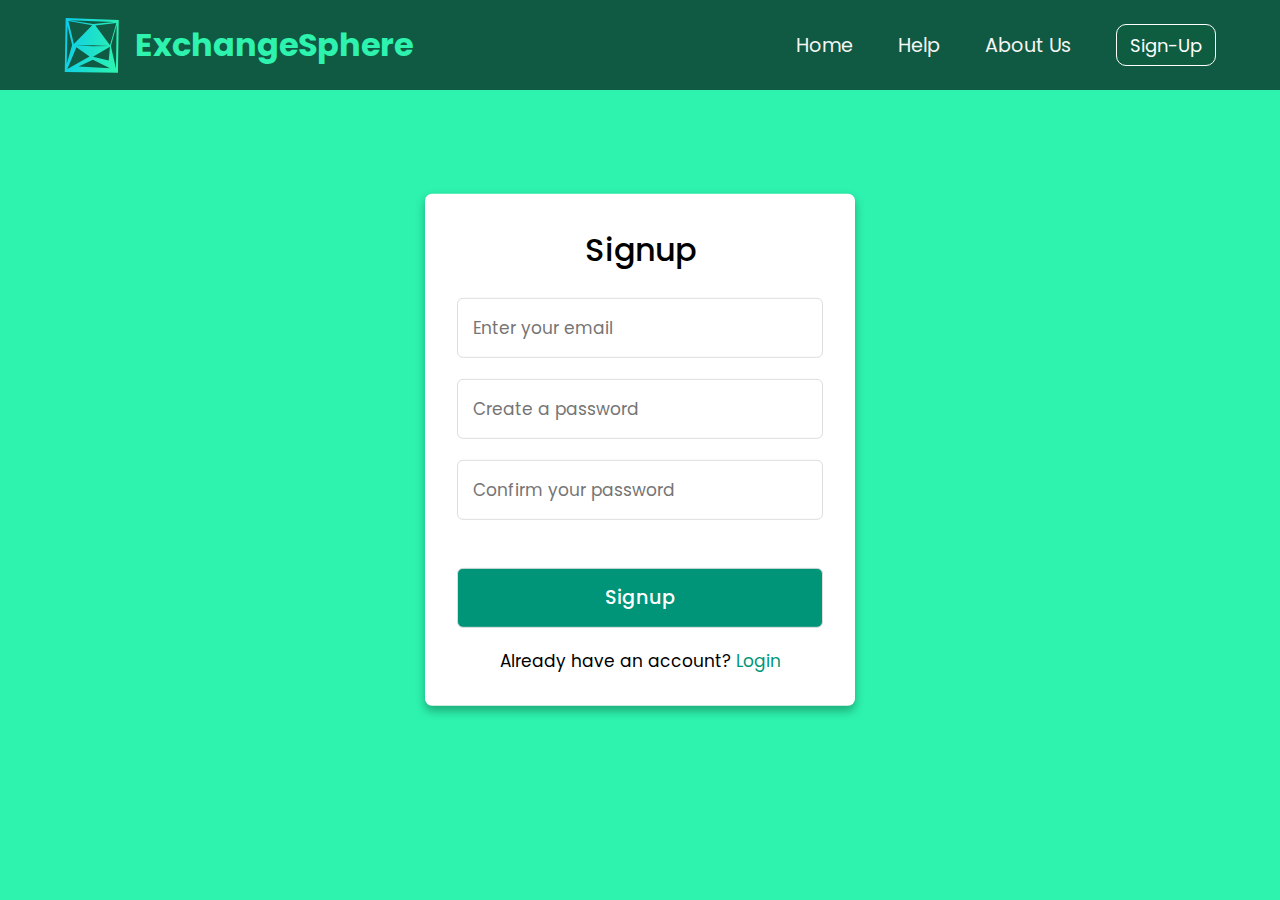
<file: signup-login/index.html>
<!DOCTYPE html>

<html lang="en">
<head>
  <meta charset="UTF-8">
  <meta name="viewport" content="width=device-width, initial-scale=1.0">
  <meta http-equiv="X-UA-Compatible" content="ie=edge">
  <title>Exchange Sphere</title>

  <link rel="stylesheet" href="style.css">
  <link rel="stylesheet" href="media_query.css">
</head>

<body>

  <nav id="desktop-nav">

    <div class="logo">

      <a href="../index.html" class="logo_link"><img src="../images/logog.svg" class="logo" alt="Exchange sphere logo">

       <h1 class="site_name">ExchangeSphere</h1>
      </a>

    </div>

    <div class="nav-links">

      <ul>
        <li><a href="../index.html">Home</a></li>
        <li><a href="../help/index.html">Help</a></li>
        <li><a href="../about_us/index.html">About Us</a></li>
        <li><a href="../signup-login/index.html"><button class="sign-up"> Sign-Up</button></a></li>
        
      </ul>

    </div>
    
  </nav>

  <nav id="hamburger-nav">
        
    <div class="logo"><img src="../images/logog.svg" class="logo" alt="Exchange sphere logo">
        <h1 class="site_name">ExchangeSphere</h1>
    </div>
    <div class="hamburger-menu">
    <div class="hamburger-icon" onclick="toggleMenu()">
        <span></span>
        <span></span>
        <span></span>
    </div>

    <div class="menu-links">
        <li><a href="../index.html" onclick="toggleMenu()">Home</a></li>
        <li><a href="../about_us/index.html" onclick="toggleMenu()">About Us</a></li>
        <li><a href="../help/index.html" onclick="toggleMenu()">Help</a></li>
        <li><a href="./index.html" onclick="toggleMenu()">Sign-Up</a></li>
    </div>
    </div>

</nav>


<!-- 
<div class="container">

  <input type="checkbox" id="check">

  <div class="login form">
    
    <header>Login</header>
    
    <form id="loginForm" action="#" onsubmit="return validateLoginForm()">
      <input type="text" placeholder="Enter your email">
      <input type="password" placeholder="Enter your password">
      <a href="#">Forgot password?</a>
      <input type="submit" class="button" value="Login">
    </form>

    <div class="signup">
      <span class="signup">Don't have an account?
       <label for="check">Signup</label>
      </span>
    </div>

  </div>

  <div class="registration form">
    <header>Signup</header>

    <form id="signupForm" action="#" onsubmit="return validateSignupForm()">
      <input type="text" placeholder="Enter your email">
      <input type="password" placeholder="Create a password">
      <input type="password" placeholder="Confirm your password">
      <input type="submit" class="button" value="Signup">
    </form>

    <div class="signup">
      <span class="signup">Already have an account?
       <label for="check">Login</label>
      </span>
    </div>

  </div>
</div> -->

<div class="container">

  <input type="checkbox" id="check">

  <div class="form login">
      <header>Login</header>
      <form id="loginForm" onsubmit="return validateLoginForm()">
          <input type="text" id="loginEmail" placeholder="Enter your email">
          <input type="password" id="loginPassword" placeholder="Enter your password">
          <a href="#">Forgot password?</a>
          <input type="submit" class="button" value="Login" >
      </form>

      <div class="signup">
          <span class="signup">Don't have an account?
              <label for="check">Signup</label>
          </span>
      </div>
  </div>

  <div class="form registration">
      <header>Signup</header>
      <form id="signupForm" onsubmit="return validateSignupForm()">
          <input type="text" id="signupEmail" placeholder="Enter your email">
          <input type="password" id="signupPassword" placeholder="Create a password">
          <input type="password" id="confirmPassword" placeholder="Confirm your password">
          <input type="submit" class="button" value="Signup">
      </form>

      <div class="signup">
          <span class="signup">Already have an account?
              <label for="check">Login</label>
          </span>
      </div>
  </div>

</div>
  <script src="./script.js"></script>
  <script src="./menu-script.js"></script>
</body>
</html>
</file>
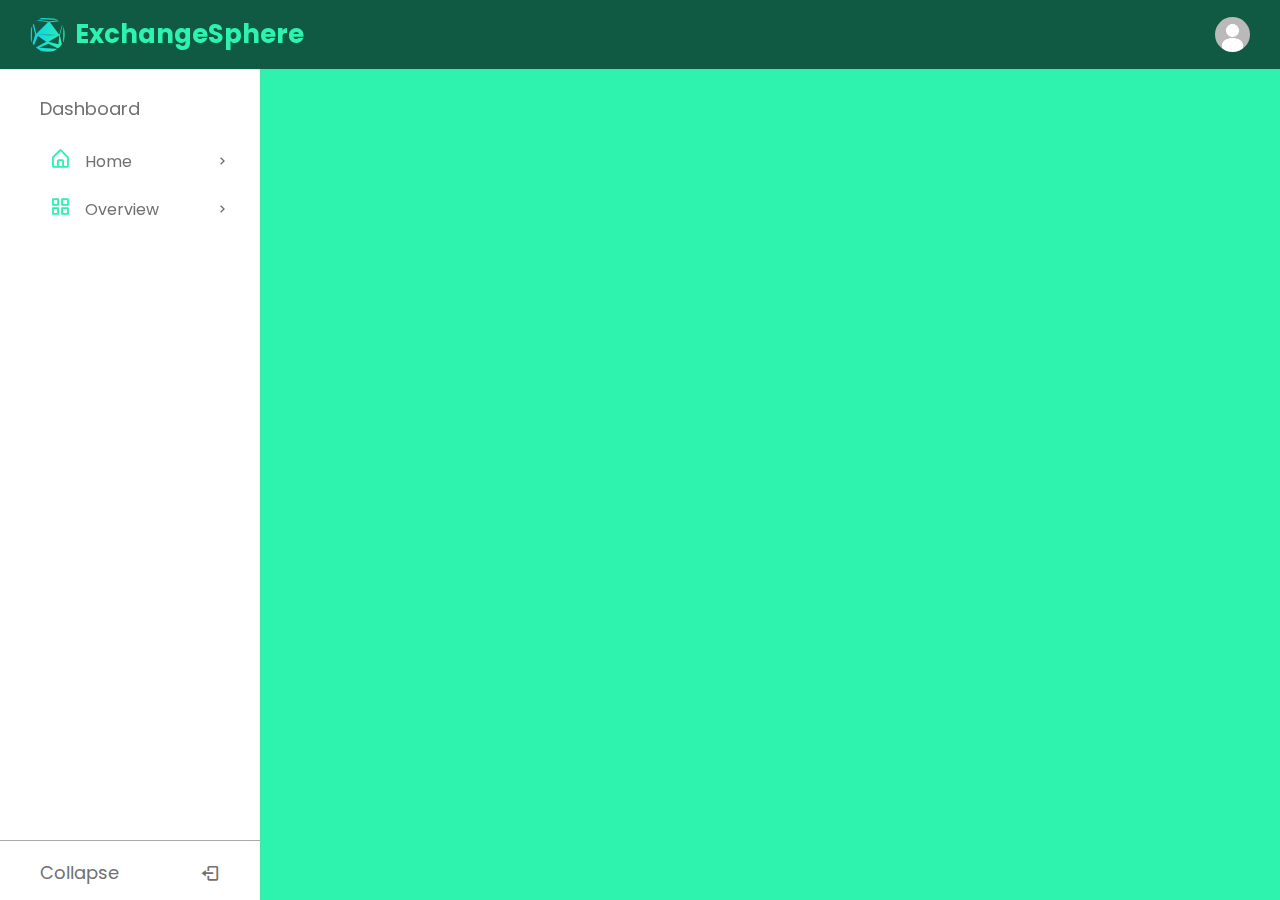
<file: user dashboard/index.html>
<!DOCTYPE html>

<html lang="en">
  <head>
    <meta charset="utf-8" />
    <meta name="viewport" content="width=device-width, initial-scale=1" />
    <!-- Boxicons CSS -->
    <link href="https://unpkg.com/boxicons@2.1.4/css/boxicons.min.css" rel="stylesheet" />
    <title>User Navigation Page</title>
    <link rel="stylesheet" href="style.css" />
  </head>

  <body>
    <!-- navbar -->
    <nav class="navbar">
      <div class="logo_item">
        <i class="bx bx-menu" id="sidebarOpen"></i>
        <img src="../images/logog.svg" alt=""><h3 class="logo_text">ExchangeSphere</h3></i>
      </div>

      <!-- <div class="search_bar">
        <input type="text" placeholder="Search" />
      </div> -->

      <div class="navbar_content">
        <i class="bi bi-grid"></i>
        <!-- <i class='bx bx-sun' id="darkLight"></i> -->
        <!-- <i class='bx bx-bell' ></i> -->
        <img src="../images/profile-pic.png" alt="" class="profile" />
      </div>
    </nav>

    <!-- sidebar -->
    <nav class="sidebar">
      <div class="menu_content">

        <ul class="menu_items">
          <div class="menu_title menu_dahsboard"></div>
          <!-- duplicate or remove this li tag if you want to add or remove navlink with submenu -->
          <!-- start -->
          <li class="item">
            <div href="#" class="nav_link submenu_item">
              <span class="navlink_icon">
                <i class="bx bx-home-alt"></i>
              </span>
              <span class="navlink">Home</span>
              <i class="bx bx-chevron-right arrow-left"></i>
            </div>

            <ul class="menu_items submenu">
              <a href="#" class="nav_link sublink">Nav Sub Link</a>
              <a href="#" class="nav_link sublink">Nav Sub Link</a>
              <a href="#" class="nav_link sublink">Nav Sub Link</a>
              <a href="#" class="nav_link sublink">Nav Sub Link</a>
            </ul>
          </li>
          <!-- end -->

          <!-- duplicate this li tag if you want to add or remove  navlink with submenu -->
          <!-- start -->
          <li class="item">
            <div href="#" class="nav_link submenu_item">
              <span class="navlink_icon">
                <i class="bx bx-grid-alt"></i>
              </span>
              <span class="navlink">Overview</span>
              <i class="bx bx-chevron-right arrow-left"></i>
            </div>

            <ul class="menu_items submenu">
              <a href="#" class="nav_link sublink">Nav Sub Link</a>
              <a href="#" class="nav_link sublink">Nav Sub Link</a>
              <a href="#" class="nav_link sublink">Nav Sub Link</a>
              <a href="#" class="nav_link sublink">Nav Sub Link</a>
            </ul>
          </li>
          <!-- end -->
        </ul>

        <!-- <ul class="menu_items">
          <div class="menu_title menu_editor"></div> -->
          <!-- duplicate these li tag if you want to add or remove navlink only -->
          <!-- Start -->
          <!-- <li class="item">
            <a href="#" class="nav_link">
              <span class="navlink_icon">
                <i class="bx bxs-magic-wand"></i>
              </span>
              <span class="navlink">Magic build</span>
            </a>
          </li> -->

          <!-- End -->
<!-- 
          <li class="item">
            <a href="#" class="nav_link">
              <span class="navlink_icon">
                <i class="bx bx-loader-circle"></i>
              </span>
              <span class="navlink">Filters</span>
            </a>
          </li>
          <li class="item">
            <a href="#" class="nav_link">
              <span class="navlink_icon">
                <i class="bx bx-filter"></i>
              </span>
              <span class="navlink">Filter</span>
            </a>
          </li>
          <li class="item">
            <a href="#" class="nav_link">
              <span class="navlink_icon">
                <i class="bx bx-cloud-upload"></i>
              </span>
              <span class="navlink">Upload new</span>
            </a>
          </li>
        </ul>
        <ul class="menu_items">
          <div class="menu_title menu_setting"></div>
          <li class="item">
            <a href="#" class="nav_link">
              <span class="navlink_icon">
                <i class="bx bx-flag"></i>
              </span>
              <span class="navlink">Notice board</span>
            </a>
          </li>
          <li class="item">
            <a href="#" class="nav_link">
              <span class="navlink_icon">
                <i class="bx bx-medal"></i>
              </span>
              <span class="navlink">Award</span>
            </a>
          </li>
          <li class="item">
            <a href="#" class="nav_link">
              <span class="navlink_icon">
                <i class="bx bx-cog"></i>
              </span>
              <span class="navlink">Setting</span>
            </a>
          </li>
          <li class="item">
            <a href="#" class="nav_link">
              <span class="navlink_icon">
                <i class="bx bx-layer"></i>
              </span>
              <span class="navlink">Features</span>
            </a>
          </li>
        </ul> -->

        <!-- Sidebar Open / Close -->
        <div class="bottom_content">
          <div class="bottom expand_sidebar">
            <span> Expand</span>
            <i class='bx bx-log-in' ></i>
          </div>
          <div class="bottom collapse_sidebar">
            <span> Collapse</span>
            <i class='bx bx-log-out'></i>
          </div>
        </div>
      </div>
    </nav>
    <!-- JavaScript -->
    <script src="script.js"></script>
  </body>
</html>
</file>
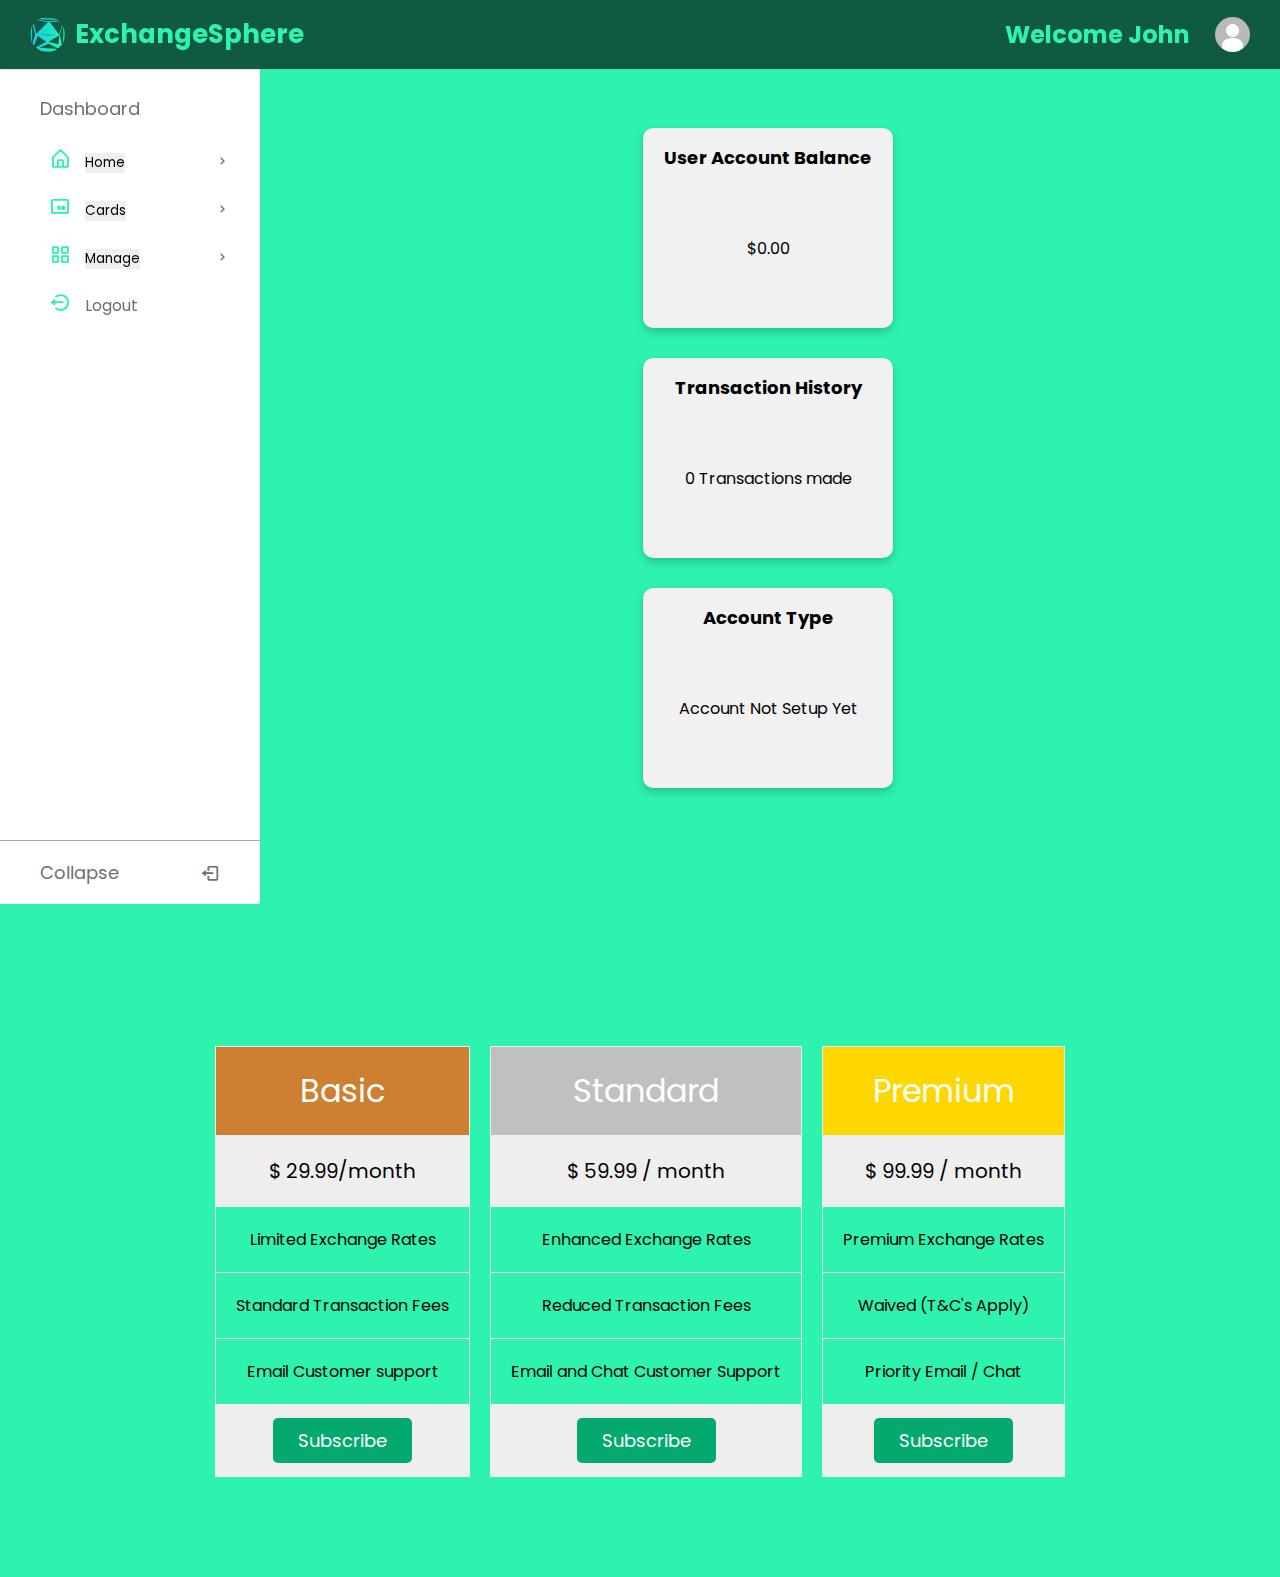
<file: user_dashboard/index.html>
<!DOCTYPE html>

<html lang="en">
  <head>
    <meta charset="utf-8" />
    <meta name="viewport" content="width=device-width, initial-scale=1" />
    <!-- Boxicons CSS -->
    <link href="https://unpkg.com/boxicons@2.1.4/css/boxicons.min.css" rel="stylesheet" />
    <title>User Navigation Page</title>
    <link rel="stylesheet" href="style.css" />
  </head>

  <body>
    <!-- navbar -->
    <nav class="navbar">
      <div class="logo_item">
        <i class="bx bx-menu" id="sidebarOpen"></i>
        <img src="../images/logog.svg" alt=""><h3 class="logo_text"><a href="../index.html">ExchangeSphere</a></h3></i>
      </div>

      <!-- <div class="search_bar">
        <input type="text" placeholder="Search" />
      </div> -->

      <div class="navbar_content">
        <i class="bi bi-grid"></i>
        <!-- <i class='bx bx-sun' id="darkLight"></i> -->
        <!-- <i class='bx bx-bell' ></i> -->
        <h2 class="u_name">Welcome John</h2>
        <img src="../images/profile-pic.png" alt="" class="profile" />
      </div>
    </nav>

    <!-- sidebar -->
    <nav class="sidebar">
      <div class="menu_content">

        <ul class="menu_items">
          <div class="menu_title menu_dahsboard"></div>
          <!-- duplicate or remove this li tag if you want to add or remove navlink with submenu -->
          <!-- start -->
          <li class="item">
            <div href="#" class="nav_link submenu_item">
              <span class="navlink_icon">
                <i class="bx bx-home-alt"></i>
              </span>
              <span class="navlink link_name">
               <button class="nav_button" onclick="showSection('home')">Home</button> 
              </span>
              <i class="bx bx-chevron-right arrow-left"></i>
            </div>

            <ul class="menu_items submenu">
              <a href="#" class="nav_link sublink">Nav Sub Link</a>
              <a href="#" class="nav_link sublink">Nav Sub Link</a>
              <a href="#" class="nav_link sublink">Nav Sub Link</a>
              <a href="#" class="nav_link sublink">Nav Sub Link</a>
            </ul>
          </li>
          <!-- end -->

          <!-- duplicate this li tag if you want to add or remove  navlink with submenu -->
          <!-- start -->
          <li class="item">
            <div href="#" class="nav_link submenu_item">
              <span class="navlink_icon">
                <i class="bx bx-credit-card-alt"></i>
              </span>
              <span class="navlink link_name">
                <button class="nav_button"  onclick="showSection('pricing_segment')">Cards</button>
              </span>
              <i class="bx bx-chevron-right arrow-left"></i>
            </div>

            <ul class="menu_items submenu">
              <a href="#" class="nav_link sublink">Nav Sub Link</a>
              <a href="#" class="nav_link sublink">Nav Sub Link</a>
              <a href="#" class="nav_link sublink">Nav Sub Link</a>
              <a href="#" class="nav_link sublink">Nav Sub Link</a>
            </ul>
          </li>
          <!-- end -->
          <li class="item">
            <div href="#" class="nav_link submenu_item">
              <span class="navlink_icon">
                <i class="bx bx-grid-alt"></i>
              </span>
              <span class="navlink link_name">
                <button class="nav_button" onclick="showSection('manage')">Manage</button>
              </span>
              <i class="bx bx-chevron-right arrow-left"></i>
            </div>

            <ul class="menu_items submenu">
              <a href="#" class="nav_link sublink">Nav Sub Link</a>
              <a href="#" class="nav_link sublink">Nav Sub Link</a>
              <a href="#" class="nav_link sublink">Nav Sub Link</a>
              <a href="#" class="nav_link sublink">Nav Sub Link</a>
            </ul>
          </li>

          <li class="item">
            <div href="#" class="nav_link submenu_item">
              <span class="navlink_icon">
                <i class="bx bx-log-out-circle"></i>
              </span>
              <span class="navlink link_name logout"><a href="../index.html">Logout</a></span>
              <!-- <i class="bx bx-chevron-right arrow-left"></i> -->
            </div>

           
          </li>


        </ul>

        <!-- <ul class="menu_items">
          <div class="menu_title menu_editor"></div> -->
          <!-- duplicate these li tag if you want to add or remove navlink only -->
          <!-- Start -->
          <!-- <li class="item">
            <a href="#" class="nav_link">
              <span class="navlink_icon">
                <i class="bx bxs-magic-wand"></i>
              </span>
              <span class="navlink">Magic build</span>
            </a>
          </li> -->

          <!-- End -->
          
<!-- 
          <li class="item">
            <a href="#" class="nav_link">
              <span class="navlink_icon">
                <i class="bx bx-loader-circle"></i>
              </span>
              <span class="navlink">Filters</span>
            </a>
          </li>
          <li class="item">
            <a href="#" class="nav_link">
              <span class="navlink_icon">
                <i class="bx bx-filter"></i>
              </span>
              <span class="navlink">Filter</span>
            </a>
          </li>
          <li class="item">
            <a href="#" class="nav_link">
              <span class="navlink_icon">
                <i class="bx bx-cloud-upload"></i>
              </span>
              <span class="navlink">Upload new</span>
            </a>
          </li>
        </ul>
        <ul class="menu_items">
          <div class="menu_title menu_setting"></div>
          <li class="item">
            <a href="#" class="nav_link">
              <span class="navlink_icon">
                <i class="bx bx-flag"></i>
              </span>
              <span class="navlink">Notice board</span>
            </a>
          </li>
          <li class="item">
            <a href="#" class="nav_link">
              <span class="navlink_icon">
                <i class="bx bx-medal"></i>
              </span>
              <span class="navlink">Award</span>
            </a>
          </li>
          <li class="item">
            <a href="#" class="nav_link">
              <span class="navlink_icon">
                <i class="bx bx-cog"></i>
              </span>
              <span class="navlink">Setting</span>
            </a>
          </li>
          <li class="item">
            <a href="#" class="nav_link">
              <span class="navlink_icon">
                <i class="bx bx-layer"></i>
              </span>
              <span class="navlink">Features</span>
            </a>
          </li>
        </ul> -->

        <!-- Sidebar Open / Close -->
        <div class="bottom_content">
          <div class="bottom expand_sidebar">
            <span> Expand</span>
            <i class='bx bx-log-in' ></i>
          </div>
          <div class="bottom collapse_sidebar">
            <span> Collapse</span>
            <i class='bx bx-log-out'></i>
          </div>
        </div>

<!-- CARD CONTENT PAGE  -->

      

        
      </div>
    </nav>

    <!-- HOME PAGE SECTION -->

    <section id="home" class="page-section active-section">

      <div class="row">
        <div class="box">
          <div class="card">
            <h2>User Account Balance</h2>
            <p>$0.00</p>
          </div>
        </div>
        <div class="box">
          <div class="card">
            <h2>Transaction History</h2>
            <p>0 Transactions made</p>
          </div>
        </div>
        <div class="box">
          <div class="card">
            <h2>Account Type</h2>
            <p>Account Not Setup Yet</p></div>
        </div>

        <!-- <div class="box">
          <div class="card">..</div>
        </div> -->

      </div>

    </section>

    <!-- CARD CONTENT PAGE -->

    <secction id="pricing_segment" class="page-section">

    <div class="boxs">
      <ul class="price">
        <li class="header basic">Basic</li>
        <li class="grey">$ 29.99/month</li>
        <li>Limited Exchange Rates</li>
        <li>Standard Transaction Fees</li>
        <li>Email Customer support</li>
        <!-- <li>1GB Bandwidt</li> -->
        <li class="grey"><a href="#" class="button">Subscribe</a></li>
      </ul>
    </div>

    <div class="boxs">
      <ul class="price">
        <li class="header standard">Standard</li>
        <li class="grey">$ 59.99 / month</li>
        <li>Enhanced Exchange Rates</li>
        <li>Reduced Transaction Fees</li>
        <!-- <li>Instant </li> -->
        <li>Email and Chat Customer Support</li>
        <li class="grey"><a href="#" class="button">Subscribe</a></li>
      </ul>
    </div>

    <div class="boxs">
      <ul class="price">
        <li class="header premium">Premium</li>
        <li class="grey">$ 99.99 / month</li>
        <li>Premium Exchange Rates</li>
        <li>Waived (T&C's Apply)</li>
        <li>Priority Email / Chat </li>
        <!-- <li>1GB Bandwidth</li> -->
        <li class="grey"><a href="#" class="button">Subscribe</a></li>
      </ul>
    </div>

    </secction>

    <section id="manage" class="page-section">


    </section>
    
    <!-- JavaScript -->
    <script src="script.js"></script>
    <script src="./sections.js"></script>
  </body>
</html>
</file>
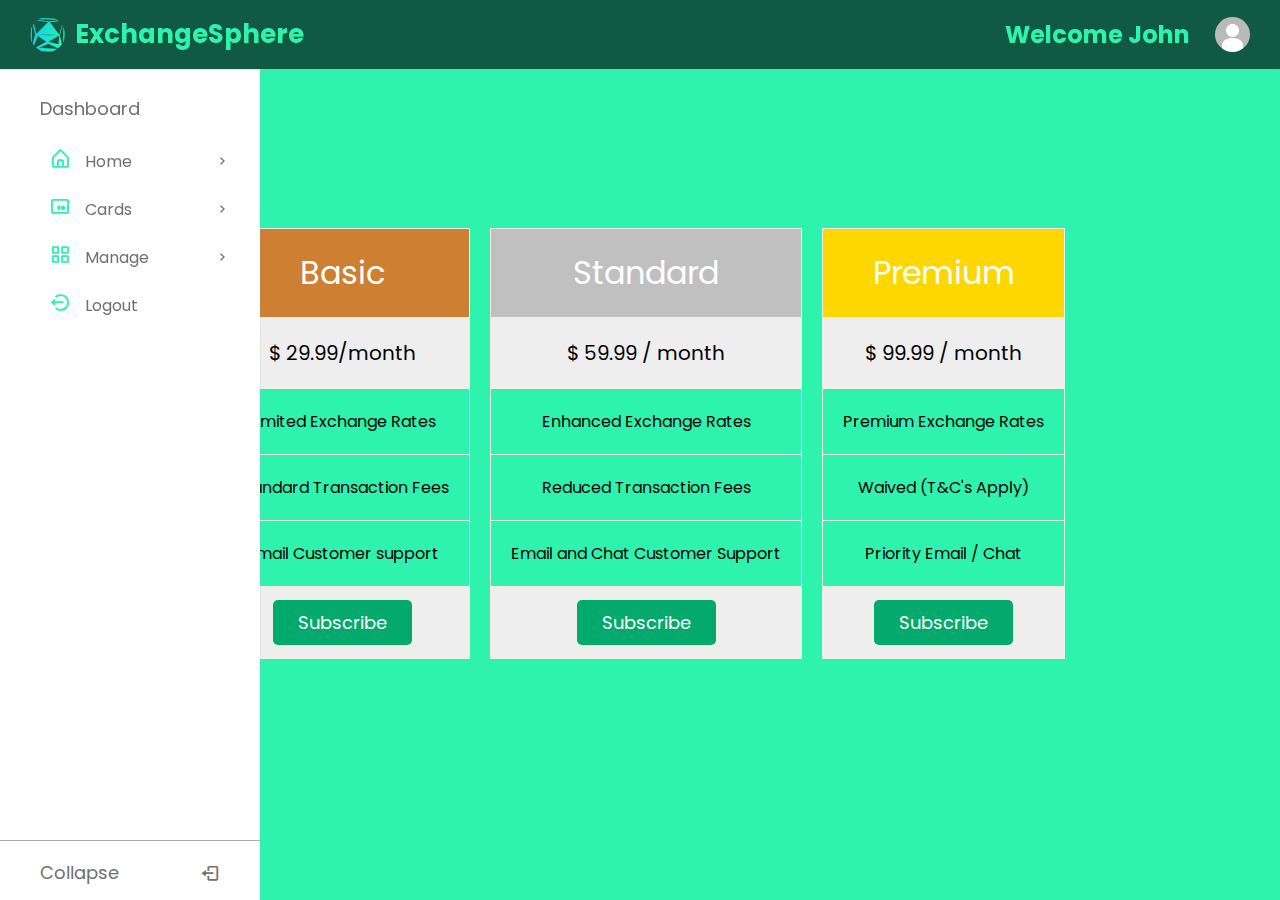
<file: user_dashboard/index - cards.html>
<!DOCTYPE html>

<html lang="en">
  <head>
    <meta charset="utf-8" />
    <meta name="viewport" content="width=device-width, initial-scale=1" />
    <!-- Boxicons CSS -->
    <link href="https://unpkg.com/boxicons@2.1.4/css/boxicons.min.css" rel="stylesheet" />
    <title>User Navigation Page</title>
    <link rel="stylesheet" href="style.css" />
  </head>

  <body>
    <!-- navbar -->
    <nav class="navbar">
      <div class="logo_item">
        <i class="bx bx-menu" id="sidebarOpen"></i>
        <img src="../images/logog.svg" alt=""><h3 class="logo_text"><a href="../index.html">ExchangeSphere</a></h3></i>
      </div>

      <!-- <div class="search_bar">
        <input type="text" placeholder="Search" />
      </div> -->

      <div class="navbar_content">
        <i class="bi bi-grid"></i>
        <!-- <i class='bx bx-sun' id="darkLight"></i> -->
        <!-- <i class='bx bx-bell' ></i> -->
        <h2 class="u_name">Welcome John</h2>
        <img src="../images/profile-pic.png" alt="" class="profile" />
      </div>
    </nav>

    <!-- sidebar -->
    <nav class="sidebar">
      <div class="menu_content">

        <ul class="menu_items">
          <div class="menu_title menu_dahsboard"></div>
          <!-- duplicate or remove this li tag if you want to add or remove navlink with submenu -->
          <!-- start -->
          <a href="./index.html">
          <li class="item">
            <div href="#" class="nav_link submenu_item">
              <span class="navlink_icon">
                <i class="bx bx-home-alt"></i>
              </span>
              <span class="navlink link_name">
               <!-- <button class="nav_button" onclick="showSection('home')">
                </button>  -->
                Home</span>
              <i class="bx bx-chevron-right arrow-left"></i>
            </div>

            <ul class="menu_items submenu">
              <a href="#" class="nav_link sublink">Nav Sub Link</a>
              <a href="#" class="nav_link sublink">Nav Sub Link</a>
              <a href="#" class="nav_link sublink">Nav Sub Link</a>
              <a href="#" class="nav_link sublink">Nav Sub Link</a>
            </ul>
          </li>
        </a>
          <!-- end -->

          <!-- duplicate this li tag if you want to add or remove  navlink with submenu -->
          <!-- start -->
          <a href="./index - cards.html">
          <li class="item">
            <div href="#" class="nav_link submenu_item">
              <span class="navlink_icon">
                <i class="bx bx-credit-card-alt"></i>
              </span>
              
              <span class="navlink link_name">

                 Cards 

              </span>

              <i class="bx bx-chevron-right arrow-left"></i>
            </div>

            <ul class="menu_items submenu">
              <a href="#" class="nav_link sublink">Nav Sub Link</a>
              <a href="#" class="nav_link sublink">Nav Sub Link</a>
              <a href="#" class="nav_link sublink">Nav Sub Link</a>
              <a href="#" class="nav_link sublink">Nav Sub Link</a>
            </ul>
          </li>
        </a>

          <!-- end -->
          <a href="./index - manage.html">
          <li class="item">
            <div href="#" class="nav_link submenu_item">
              <span class="navlink_icon">
                <i class="bx bx-grid-alt"></i>
              </span>
              <span class="navlink link_name">
               
                Manage
              </span>
              <i class="bx bx-chevron-right arrow-left"></i>
            </div>

            <ul class="menu_items submenu">
              <a href="#" class="nav_link sublink">Nav Sub Link</a>
              <a href="#" class="nav_link sublink">Nav Sub Link</a>
              <a href="#" class="nav_link sublink">Nav Sub Link</a>
              <a href="#" class="nav_link sublink">Nav Sub Link</a>
            </ul>
          </li>
        </a>

        <a href="../index.html">
          <li class="item">
            <div href="#" class="nav_link submenu_item">
              <span class="navlink_icon">
                <i class="bx bx-log-out-circle"></i>
              </span>
              <span class="navlink link_name logout">Logout</span>
              <!-- <i class="bx bx-chevron-right arrow-left"></i> -->
            </div>

           
          </li>
        </a>


        </ul>

        <!-- <ul class="menu_items">
          <div class="menu_title menu_editor"></div> -->
          <!-- duplicate these li tag if you want to add or remove navlink only -->
          <!-- Start -->
          <!-- <li class="item">
            <a href="#" class="nav_link">
              <span class="navlink_icon">
                <i class="bx bxs-magic-wand"></i>
              </span>
              <span class="navlink">Magic build</span>
            </a>
          </li> -->

          <!-- End -->
          
<!-- 
          <li class="item">
            <a href="#" class="nav_link">
              <span class="navlink_icon">
                <i class="bx bx-loader-circle"></i>
              </span>
              <span class="navlink">Filters</span>
            </a>
          </li>
          <li class="item">
            <a href="#" class="nav_link">
              <span class="navlink_icon">
                <i class="bx bx-filter"></i>
              </span>
              <span class="navlink">Filter</span>
            </a>
          </li>
          <li class="item">
            <a href="#" class="nav_link">
              <span class="navlink_icon">
                <i class="bx bx-cloud-upload"></i>
              </span>
              <span class="navlink">Upload new</span>
            </a>
          </li>
        </ul>
        <ul class="menu_items">
          <div class="menu_title menu_setting"></div>
          <li class="item">
            <a href="#" class="nav_link">
              <span class="navlink_icon">
                <i class="bx bx-flag"></i>
              </span>
              <span class="navlink">Notice board</span>
            </a>
          </li>
          <li class="item">
            <a href="#" class="nav_link">
              <span class="navlink_icon">
                <i class="bx bx-medal"></i>
              </span>
              <span class="navlink">Award</span>
            </a>
          </li>
          <li class="item">
            <a href="#" class="nav_link">
              <span class="navlink_icon">
                <i class="bx bx-cog"></i>
              </span>
              <span class="navlink">Setting</span>
            </a>
          </li>
          <li class="item">
            <a href="#" class="nav_link">
              <span class="navlink_icon">
                <i class="bx bx-layer"></i>
              </span>
              <span class="navlink">Features</span>
            </a>
          </li>
        </ul> -->

        <!-- Sidebar Open / Close -->
        <div class="bottom_content">
          <div class="bottom expand_sidebar">
            <span> Expand</span>
            <i class='bx bx-log-in' ></i>
          </div>
          <div class="bottom collapse_sidebar">
            <span> Collapse</span>
            <i class='bx bx-log-out'></i>
          </div>
        </div>

<!-- CARD CONTENT PAGE  -->

      

        
      </div>
    </nav>

    <!-- HOME PAGE SECTION -->

    <!-- <section id="home" class="page-section active-section">

      <div class="row">
        <div class="box">
          <div class="card">
            <h2>User Account Balance</h2>
            <p>$0.00</p>
          </div>
        </div>
        <div class="box">
          <div class="card">
            <h2>Transaction History</h2>
            <p>0 Transactions made</p>
          </div>
        </div>
        <div class="box">
          <div class="card">
            <h2>Account Type</h2>
            <p>Account Not Setup Yet</p></div>
        </div>

        <!-- <div class="box">
          <div class="card">..</div>
        </div> 

      </div>

    </section> -->

    <!-- CARD CONTENT PAGE -->

    <section id="pricing_segment" class="page-section">

    <div class="boxs">
      <ul class="price">
        <li class="header basic">Basic</li>
        <li class="grey">$ 29.99/month</li>
        <li>Limited Exchange Rates</li>
        <li>Standard Transaction Fees</li>
        <li>Email Customer support</li>
        <!-- <li>1GB Bandwidt</li> -->
        <li class="grey"><a href="#" class="button">Subscribe</a></li>
      </ul>
    </div>

    <div class="boxs">
      <ul class="price">
        <li class="header standard">Standard</li>
        <li class="grey">$ 59.99 / month</li>
        <li>Enhanced Exchange Rates</li>
        <li>Reduced Transaction Fees</li>
        <!-- <li>Instant </li> -->
        <li>Email and Chat Customer Support</li>
        <li class="grey"><a href="#" class="button">Subscribe</a></li>
      </ul>
    </div>

    <div class="boxs">
      <ul class="price">
        <li class="header premium">Premium</li>
        <li class="grey">$ 99.99 / month</li>
        <li>Premium Exchange Rates</li>
        <li>Waived (T&C's Apply)</li>
        <li>Priority Email / Chat </li>
        <!-- <li>1GB Bandwidth</li> -->
        <li class="grey"><a href="#" class="button">Subscribe</a></li>
      </ul>
    </div>

    </section>

    <section id="manage" class="page-section">


    </section>
    
    <!-- JavaScript -->
    <script src="script.js"></script>
    <script src="./sections.js"></script>
  </body>
</html>
</file>
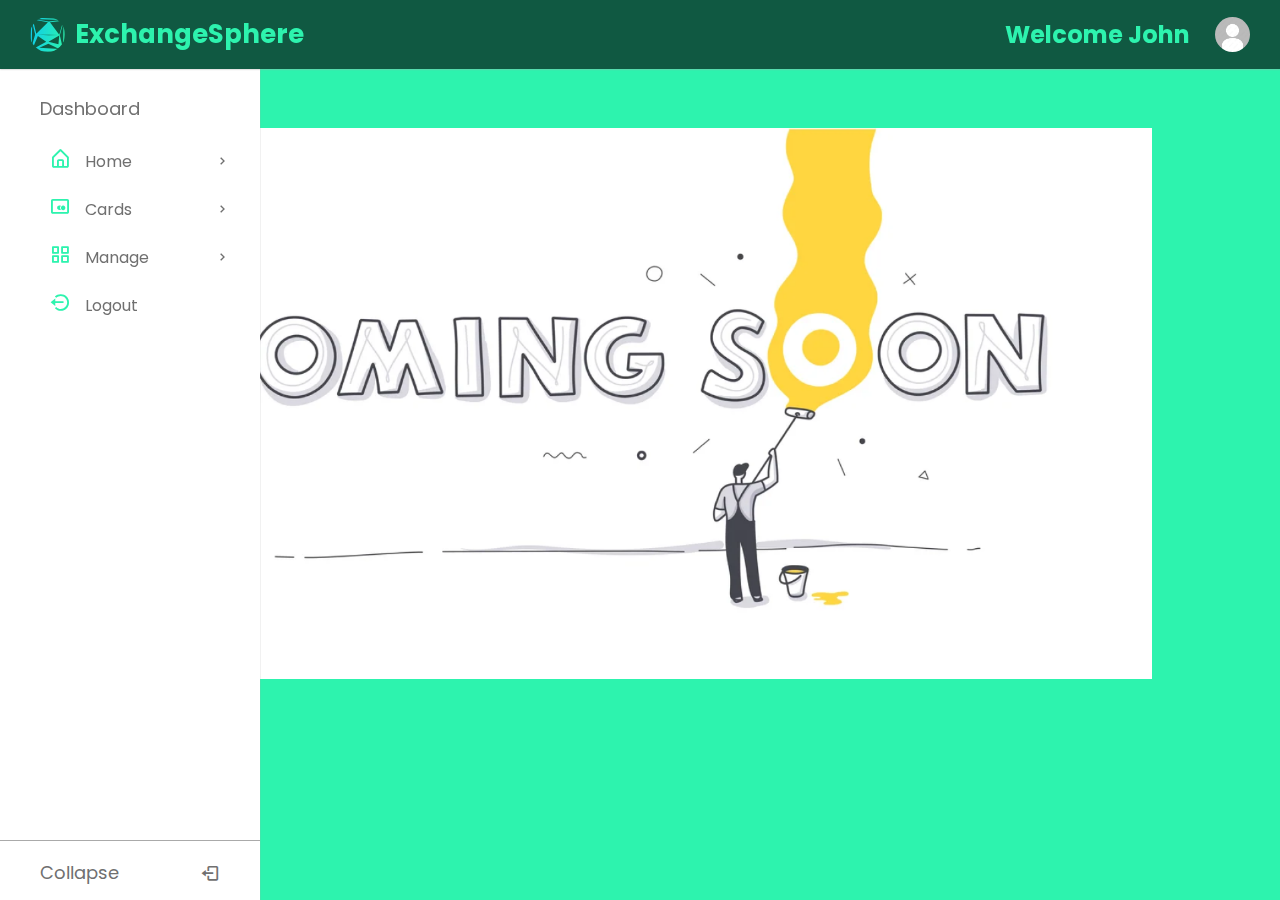
<file: user_dashboard/index - manage.html>
<!DOCTYPE html>

<html lang="en">
  <head>
    <meta charset="utf-8" />
    <meta name="viewport" content="width=device-width, initial-scale=1" />
    <!-- Boxicons CSS -->
    <link href="https://unpkg.com/boxicons@2.1.4/css/boxicons.min.css" rel="stylesheet" />
    <title>User Navigation Page</title>
    <link rel="stylesheet" href="style.css" />
  </head>

  <body>
    <!-- navbar -->
    <nav class="navbar">
      <div class="logo_item">
        <i class="bx bx-menu" id="sidebarOpen"></i>
        <img src="../images/logog.svg" alt=""><h3 class="logo_text"><a href="../index.html">ExchangeSphere</a></h3></i>
      </div>

      <!-- <div class="search_bar">
        <input type="text" placeholder="Search" />
      </div> -->

      <div class="navbar_content">
        <i class="bi bi-grid"></i>
        <!-- <i class='bx bx-sun' id="darkLight"></i> -->
        <!-- <i class='bx bx-bell' ></i> -->
        <h2 class="u_name">Welcome John</h2>
        <img src="../images/profile-pic.png" alt="" class="profile" />
      </div>
    </nav>

    <!-- sidebar -->
    <nav class="sidebar">
      <div class="menu_content">

        <ul class="menu_items">
          <div class="menu_title menu_dahsboard"></div>
          <!-- duplicate or remove this li tag if you want to add or remove navlink with submenu -->
          <!-- start -->
          <a href="./index.html">
          <li class="item">
            <div href="#" class="nav_link submenu_item">
              <span class="navlink_icon">
                <i class="bx bx-home-alt"></i>
              </span>
              <span class="navlink link_name">
               <!-- <button class="nav_button" onclick="showSection('home')">
                </button>  -->
                Home</span>
              <i class="bx bx-chevron-right arrow-left"></i>
            </div>

            <ul class="menu_items submenu">
              <a href="#" class="nav_link sublink">Nav Sub Link</a>
              <a href="#" class="nav_link sublink">Nav Sub Link</a>
              <a href="#" class="nav_link sublink">Nav Sub Link</a>
              <a href="#" class="nav_link sublink">Nav Sub Link</a>
            </ul>
          </li>
        </a>
          <!-- end -->

          <!-- duplicate this li tag if you want to add or remove  navlink with submenu -->
          <!-- start -->
          <a href="./index - cards.html">
          <li class="item">
            <div href="#" class="nav_link submenu_item">
              <span class="navlink_icon">
                <i class="bx bx-credit-card-alt"></i>
              </span>
              
              <span class="navlink link_name">

                 Cards 

              </span>

              <i class="bx bx-chevron-right arrow-left"></i>
            </div>

            <ul class="menu_items submenu">
              <a href="#" class="nav_link sublink">Nav Sub Link</a>
              <a href="#" class="nav_link sublink">Nav Sub Link</a>
              <a href="#" class="nav_link sublink">Nav Sub Link</a>
              <a href="#" class="nav_link sublink">Nav Sub Link</a>
            </ul>
          </li>
        </a>

          <!-- end -->
          <a href="./index - manage.html">
          <li class="item">
            <div href="#" class="nav_link submenu_item">
              <span class="navlink_icon">
                <i class="bx bx-grid-alt"></i>
              </span>
              <span class="navlink link_name">
               
                Manage
              </span>
              <i class="bx bx-chevron-right arrow-left"></i>
            </div>

            <ul class="menu_items submenu">
              <a href="#" class="nav_link sublink">Nav Sub Link</a>
              <a href="#" class="nav_link sublink">Nav Sub Link</a>
              <a href="#" class="nav_link sublink">Nav Sub Link</a>
              <a href="#" class="nav_link sublink">Nav Sub Link</a>
            </ul>
          </li>
        </a>

        <a href="../index.html">
          <li class="item">
            <div href="#" class="nav_link submenu_item">
              <span class="navlink_icon">
                <i class="bx bx-log-out-circle"></i>
              </span>
              <span class="navlink link_name logout">
                Logout</span>
              <!-- <i class="bx bx-chevron-right arrow-left"></i> -->
            </div>

           
          </li>
        </a>


        </ul>

        <!-- <ul class="menu_items">
          <div class="menu_title menu_editor"></div> -->
          <!-- duplicate these li tag if you want to add or remove navlink only -->
          <!-- Start -->
          <!-- <li class="item">
            <a href="#" class="nav_link">
              <span class="navlink_icon">
                <i class="bx bxs-magic-wand"></i>
              </span>
              <span class="navlink">Magic build</span>
            </a>
          </li> -->

          <!-- End -->
          
<!-- 
          <li class="item">
            <a href="#" class="nav_link">
              <span class="navlink_icon">
                <i class="bx bx-loader-circle"></i>
              </span>
              <span class="navlink">Filters</span>
            </a>
          </li>
          <li class="item">
            <a href="#" class="nav_link">
              <span class="navlink_icon">
                <i class="bx bx-filter"></i>
              </span>
              <span class="navlink">Filter</span>
            </a>
          </li>
          <li class="item">
            <a href="#" class="nav_link">
              <span class="navlink_icon">
                <i class="bx bx-cloud-upload"></i>
              </span>
              <span class="navlink">Upload new</span>
            </a>
          </li>
        </ul>
        <ul class="menu_items">
          <div class="menu_title menu_setting"></div>
          <li class="item">
            <a href="#" class="nav_link">
              <span class="navlink_icon">
                <i class="bx bx-flag"></i>
              </span>
              <span class="navlink">Notice board</span>
            </a>
          </li>
          <li class="item">
            <a href="#" class="nav_link">
              <span class="navlink_icon">
                <i class="bx bx-medal"></i>
              </span>
              <span class="navlink">Award</span>
            </a>
          </li>
          <li class="item">
            <a href="#" class="nav_link">
              <span class="navlink_icon">
                <i class="bx bx-cog"></i>
              </span>
              <span class="navlink">Setting</span>
            </a>
          </li>
          <li class="item">
            <a href="#" class="nav_link">
              <span class="navlink_icon">
                <i class="bx bx-layer"></i>
              </span>
              <span class="navlink">Features</span>
            </a>
          </li>
        </ul> -->

        <!-- Sidebar Open / Close -->
        <div class="bottom_content">
          <div class="bottom expand_sidebar">
            <span> Expand</span>
            <i class='bx bx-log-in' ></i>
          </div>
          <div class="bottom collapse_sidebar">
            <span> Collapse</span>
            <i class='bx bx-log-out'></i>
          </div>
        </div>

<!-- CARD CONTENT PAGE  -->

      

        
      </div>
    </nav>

    <!-- HOME PAGE SECTION -->

    <!-- <section id="home" class="page-section active-section">

      <div class="row">
        <div class="box">
          <div class="card">
            <h2>User Account Balance</h2>
            <p>$0.00</p>
          </div>
        </div>
        <div class="box">
          <div class="card">
            <h2>Transaction History</h2>
            <p>0 Transactions made</p>
          </div>
        </div>
        <div class="box">
          <div class="card">
            <h2>Account Type</h2>
            <p>Account Not Setup Yet</p></div>
        </div>

        <!-- <div class="box">
          <div class="card">..</div>
        </div> 

      </div>

    </section> -->

    <!-- CARD CONTENT PAGE -->

    <!-- <section id="pricing_segment" class="page-section">

    <div class="boxs">
      <ul class="price">
        <li class="header basic">Basic</li>
        <li class="grey">$ 29.99/month</li>
        <li>Limited Exchange Rates</li>
        <li>Standard Transaction Fees</li>
        <li>Email Customer support</li>
        <!-- <li>1GB Bandwidt</li> 
        <li class="grey"><a href="#" class="button">Subscribe</a></li>
      </ul>
    </div>

    <div class="boxs">
      <ul class="price">
        <li class="header standard">Standard</li>
        <li class="grey">$ 59.99 / month</li>
        <li>Enhanced Exchange Rates</li>
        <li>Reduced Transaction Fees</li>
        <!-- <li>Instant </li> 
        <li>Email and Chat Customer Support</li>
        <li class="grey"><a href="#" class="button">Subscribe</a></li>
      </ul>
    </div>

    <div class="boxs">
      <ul class="price">
        <li class="header premium">Premium</li>
        <li class="grey">$ 99.99 / month</li>
        <li>Premium Exchange Rates</li>
        <li>Waived (T&C's Apply)</li>
        <li>Priority Email / Chat </li>
        <!-- <li>1GB Bandwidth</li> 
        <li class="grey"><a href="#" class="button">Subscribe</a></li>
      </ul>
    </div>

    </section> -->

    <section id="manage" class="page-section">

        <div class="coming_sn">
          <img src="../images/coming-soon-page 1.png" alt="">
        </div>

    </section>
    
    <!-- JavaScript -->
    <script src="script.js"></script>
    <script src="./sections.js"></script>
  </body>
</html>
</file>
<file: signup-login/style.css>
@import url('https://fonts.googleapis.com/css2?family=Poppins:wght@200;300;400;500;600;700&display=swap');
*{
  margin: 0;
  padding: 0;
  box-sizing: border-box;
  font-family: 'Poppins', sans-serif;
}
body{
  min-height: 100vh;
  width: 100%;
  background-color: #2DF3AE;
}


#desktop-nav {
  display: flex;
  /* background-color: #00a9ff; */
  background-color: rgb(16, 89, 66);

}

nav {
  justify-content: space-between;
  align-items: center;
  height: 10vh;
  padding-inline: 5%;
  /* width: 100%; */
  text-align: center;
}

.sign-up{
  height: 42px;
  color: #fff;
  font-size: large;
  cursor: pointer;
  background: #0e5d41;
  transition: 0.3s ease-in-out;
  border-radius: 10px;
  border: none;
  width: 100px;
  border: solid 1px white;
}

.logo{
display: flex;
align-items: center;
gap:1rem;
}

.logo a{
  display: flex;
  align-items: center;
  gap: 1rem;
  text-decoration: none;
}

.logo a{
  cursor: pointer;
  color: white;

}

.logo h1{
  color:#2DF3AE;
}

.logo h1:hover{
  /* text-transform: ; */
}

ul {
  align-items: center;
  list-style-type: none;
  display: flex;
  gap: 45px;
  font-size: larger;

}

li a{
  color: whitesmoke;
  text-decoration: none;
}

a:hover {
  color: #2DF3AE;
  text-decoration: underline;
  text-underline-offset: 3px;
  text-decoration-color:  #2DF3AE;
}


.container{
  position: absolute;
  top: 50%;
  left: 50%;
  transform: translate(-50%,-50%);
  max-width: 430px;
  width: 100%;
  background: #fff;
  border-radius: 7px;
  box-shadow: 0 5px 10px rgba(0,0,0,0.3);
}

/* .container .registration{
  display: none;
}

#check:checked ~ .registration{
  display: block;
}
#check:checked ~ .login{
  display: none;
}
#check{
  display: none;
} */

/* -------------------------------------------------------------------------- */

.container .login{
  display: none;
}

#check:checked ~ .login{
  display: block;
}

#check:checked ~ .registration{
  display: none;
}

#check{
  display: none;
}

/* ---------------------------------------------------------------------------- */


.container .form{
  padding: 2rem;
}

.form header{
  font-size: 2rem;
  font-weight: 500;
  text-align: center;
  margin-bottom: 1.5rem;
}

 .form input{
   height: 60px;
   width: 100%;
   padding: 0 15px;
   font-size: 17px;
   margin-bottom: 1.3rem;
   border: 1px solid #ddd;
   border-radius: 6px;
   outline: none;
 }

 .form input:focus{
   box-shadow: 0 1px 0 rgba(0,0,0,0.2);
 }

.form a{
  font-size: 16px;
  color: #009579;
  text-decoration: none;
}

.form a:hover{
  text-decoration: underline;
}

.form input.button{
  color: #fff;
  background: #009579;
  font-size: 1.2rem;
  font-weight: 500;
  letter-spacing: 1px;
  margin-top: 1.7rem;
  cursor: pointer;
  transition: 0.4s;
}

.form input.button:hover{
  background: #006653;
}

.signup{
  font-size: 17px;
  text-align: center;
}

.signup label{
  color: #009579;
  cursor: pointer;
}

.signup label:hover{
  text-decoration: underline;
}

     /*------------ HAMBURGER MENU------------------------- */

     #hamburger-nav {
      display: none;
    }
    
    .hamburger-menu {
      position: relative;
      display: inline-block;
    }
    
    .hamburger-icon {
      display: flex;
      flex-direction: column;
      justify-content: space-between;
      height: 24px;
      width: 30px;
      cursor: pointer;
    }
    
    .hamburger-icon span {
      width: 100%;
      height: 2px;
      background-color: #2DF3AE;
      transition: all 0.3 ease-in-out;
    }
    
    .menu-links {
      position: absolute;
      top: 145%;
      right: -95%;
      background-color: white;
      /* width: fit-content; */
      max-height: 0;
      overflow: hidden;
      transition: all 0.3 ease-in-out;
      border-radius: 5px;
      font-family: 'Poppins', sans-serif;
      background-color: rgb(16, 89, 66); 
      text-align: center;
      z-index:2;
      
    }
    
    .menu-links a {
      display: block;
      padding: 20px;
      text-align: center;
      font-size: medium;
      color: #2DF3AE;
      text-decoration: none;
      transition: all 0.3 ease-in-out;
      width: max-content;
      
    }
    
    .menu-links a:hover{
      text-decoration: underline;
      text-transform: bold;
    }
    
    .menu-links li {
      list-style: none;
      
    }
    
    .menu-links.open {
      max-height: 300px;
    }
    
    .hamburger-icon.open span:first-child {
      transform: rotate(45deg) translate(10px, 5px);
    }
    
    .hamburger-icon.open span:nth-child(2) {
      opacity: 0;
    }
    
    .hamburger-icon.open span:last-child {
      transform: rotate(-45deg) translate(10px, -5px);
    }
    
    .hamburger-icon span:first-child {
      transform: none;
    }
    
    .hamburger-icon span:first-child {
      opacity: 1;
    }
    
    .hamburger-icon span:first-child {
      transform: none;
    }

    @media screen and (max-width:1080px) {


      .menu-links a{
        margin: auto;
      }
      .container{
        /* position:relative;       */
    
      }


    }


      @media screen and (max-width: 850px) {
        body{
            text-align: center;
        }
      .container{
        /* position: relative; */
      }
        div{
          margin-bottom: 20px;
        }  
      
        #desktop-nav {
          display: none;
        }
        #hamburger-nav {
          
          background-color: rgb(16, 89, 66);
          display: flex;
         
          /* height: 5rem;
          justify-content: space-between;
          align-items: center;
          height: 25%;
          padding-inline: 5%; */
      
        }
      
        .hamburger-menu{
          margin-top: 6%;
        }
      .logo{
       margin-top: 3%;
      }
      
        .logo h1{
          font-size:large;
        }
        .logo img{
          width: 20%;
        }
        .menu-links a:hover{
        
          color: #2DF3AE;
          text-decoration: underline;
          text-underline-offset: 3px;
          text-decoration-color:  #2DF3AE;
        
        }
      }
      
      @media screen and (max-width: 400px){
        .container{
          /* position: relative; */
          z-index: 1;
        }
          #hamburger-nav{
            
      
            align-items: center;
            justify-content: center;
          }
      
          
      
          .hamburger-menu{
            margin-top: 6%;
           display: flex;
           justify-content: center;
           align-items: center;
           z-index: 2;
          }
      
          .logo h1{
            font-size:medium;
          }
          .logo img{
            width: 10%;
          }
        }
</file>
<file: signup-login/media_query.css>
@media screen and (min-width: 4000px){
    .columns{
        
        display:none;
    }

    
}
</file>
<file: user dashboard/style.css>
/* Import Google font - Poppins */
@import url("https://fonts.googleapis.com/css2?family=Poppins:wght@200;300;400;500;600;700&display=swap");
* {
  margin: 0;
  padding: 0;
  box-sizing: border-box;
  font-family: "Poppins", sans-serif;
}
:root {
  --white-color: #fff;
  --blue-color: #4070f4;
  --grey-color: #707070;
  --grey-color-light: #aaa;
  --mint-green:#2DF3AE;
  --deep-green:rgb(16, 89, 66);
}
body {
  background-color: var(--mint-green);
  transition: all 0.5s ease;
}
/* 
body.dark {
  background-color: #333;
}
body.dark {
  --white-color: #333;
  --blue-color: #fff;
  --grey-color: #f2f2f2;
  --grey-color-light: #aaa;
} */

/* navbar */
.navbar {
  position: fixed;
  top: 0;
  width: 100%;
  left: 0;
  background-color: var(--white-color);
  display: flex;
  align-items: center;
  justify-content: space-between;
  padding: 15px 30px;
  z-index: 1000;
  box-shadow: 0 0 2px var(--grey-color-light);
  background-color: var(--deep-green);
}

.logo_text{
color: var(--mint-green);

}

.logo_item {
  display: flex;
  align-items: center;
  column-gap: 10px;
  font-size: 22px;
  font-weight: 500;
  color: var(--blue-color);
}

.navbar img {
  width: 35px;
  height: 35px;
  object-fit: cover;
  border-radius: 50%;
}
.search_bar {
  height: 47px;
  max-width: 430px;
  width: 100%;
}
.search_bar input {
  height: 100%;
  width: 100%;
  border-radius: 25px;
  font-size: 18px;
  outline: none;
  background-color: var(--white-color);
  color: var(--grey-color);
  border: 1px solid var(--grey-color-light);
  padding: 0 20px;
}
.navbar_content {
  display: flex;
  align-items: center;
  column-gap: 25px;
}
.navbar_content i {
  cursor: pointer;
  font-size: 20px;
  color: var(--grey-color);
}

/* sidebar */
.sidebar {
  background-color: var(--white-color);
  width: 260px;
  position: fixed;
  top: 0;
  left: 0;
  height: 100%;
  padding: 80px 20px;
  z-index: 100;
  overflow-y: scroll;
  box-shadow: 0 0 1px var(--grey-color-light);
  transition: all 0.5s ease;

}

.sidebar.close {
  padding: 60px 0;
  width: 80px;
}
.sidebar::-webkit-scrollbar {
  display: none;
}
.menu_content {
  position: relative;
}
.menu_title {
  margin: 15px 0;
  padding: 0 20px;
  font-size: 18px;
}
.sidebar.close .menu_title {
  padding: 6px 30px;
}
.menu_title::before {
  color: var(--grey-color);
  white-space: nowrap;
}
.menu_dahsboard::before {
  content: "Dashboard";
}
.menu_editor::before {
  content: "Editor";
}
.menu_setting::before {
  content: "Setting";
}
.sidebar.close .menu_title::before {
  content: "";
  position: absolute;
  height: 2px;
  width: 18px;
  border-radius: 12px;
  background: var(--grey-color-light);
}
.menu_items {
  padding: 0;
  list-style: none;
}
.navlink_icon {
  position: relative;
  font-size: 22px;
  min-width: 50px;
  line-height: 40px;
  display: inline-block;
  text-align: center;
  border-radius: 6px;
  color: var(--mint-green);
}
.navlink_icon::before {
  content: "";
  position: absolute;
  height: 100%;
  width: calc(100% + 100px);
  left: -20px;
}
.navlink_icon:hover {
  background: var(--blue-color);
}

span{
 /* color: var(--mint-green); */
}

.sidebar .nav_link {
  display: flex;
  align-items: center;
  width: 100%;
  padding: 4px 15px;
  border-radius: 8px;
  text-decoration: none;
  color: var(--grey-color);
  white-space: nowrap;
}

.sidebar.close .navlink {
  display: none;
}
.nav_link:hover {
  color: var(--white-color);
  background: var(--blue-color);
}
.sidebar.close .nav_link:hover {
  background: var(--white-color);
}
.submenu_item {
  cursor: pointer;
}
.submenu {
  display: none;
}
.submenu_item .arrow-left {
  position: absolute;
  right: 10px;
  display: inline-block;
  margin-right: auto;
}
.sidebar.close .submenu {
  display: none;
}
.show_submenu ~ .submenu {
  display: block;
}
.show_submenu .arrow-left {
  transform: rotate(90deg);
}
.submenu .sublink {
  padding: 15px 15px 15px 52px;
}
.bottom_content {
  position: fixed;
  bottom: 60px;
  left: 0;
  width: 260px;
  cursor: pointer;
  transition: all 0.5s ease;
}
.bottom {
  position: absolute;
  display: flex;
  align-items: center;
  left: 0;
  justify-content: space-around;
  padding: 18px 0;
  text-align: center;
  width: 100%;
  color: var(--grey-color);
  border-top: 1px solid var(--grey-color-light);
  background-color: var(--white-color);
}
.bottom i {
  font-size: 20px;
}
.bottom span {
  font-size: 18px;
}
.sidebar.close .bottom_content {
  width: 50px;
  left: 15px;
}
.sidebar.close .bottom span {
  display: none;
}
.sidebar.hoverable .collapse_sidebar {
  display: none;
}
#sidebarOpen {
  display: none;
}
@media screen and (max-width: 768px) {
  #sidebarOpen {
    font-size: 25px;
    display: block;
    margin-right: 10px;
    cursor: pointer;
    color: var(--grey-color);
  }
  .sidebar.close {
    left: -100%;
  }
  .search_bar {
    display: none;
  }
  .sidebar.close .bottom_content {
    left: -100%;
  }
}
</file>
<file: user_dashboard/style.css>
/* Import Google font - Poppins */
@import url("https://fonts.googleapis.com/css2?family=Poppins:wght@200;300;400;500;600;700&display=swap");
* {
  margin: 0;
  padding: 0;
  box-sizing: border-box;
  font-family: "Poppins", sans-serif;
}
:root {
  --white-color: #fff;
  --blue-color: #4070f4;
  --grey-color: #707070;
  --grey-color-light: #aaa;
  --mint-green:#2DF3AE;
  --deep-green:rgb(16, 89, 66);
}
body {
  background-color: var(--mint-green);
  transition: all 0.5s ease;
}
/* 
body.dark {
  background-color: #333;
}
body.dark {
  --white-color: #333;
  --blue-color: #fff;
  --grey-color: #f2f2f2;
  --grey-color-light: #aaa;
} */

/* navbar */
.navbar {
  position: fixed;
  top: 0;
  width: 100%;
  left: 0;
  background-color: var(--white-color);
  display: flex;
  align-items: center;
  justify-content: space-between;
  padding: 15px 30px;
  z-index: 1000;
  box-shadow: 0 0 2px var(--grey-color-light);
  background-color: var(--deep-green);
}

.logo_text{
color: var(--mint-green);

}

.logo_item {
  display: flex;
  align-items: center;
  column-gap: 10px;
  font-size: 22px;
  font-weight: 500;
  color: var(--blue-color);
}

.logo_item a{
  color: #2DF3AE;
  text-decoration: none;
}
.logo_item a:hover{
  color:white;
  text-decoration: underline;
}

.navbar img {
  width: 35px;
  height: 35px;
  object-fit: cover;
  border-radius: 50%;
}

.u_name{
  color: #2DF3AE;
}



.search_bar {
  height: 47px;
  max-width: 430px;
  width: 100%;
}
.search_bar input {
  height: 100%;
  width: 100%;
  border-radius: 25px;
  font-size: 18px;
  outline: none;
  background-color: var(--white-color);
  color: var(--grey-color);
  border: 1px solid var(--grey-color-light);
  padding: 0 20px;
}
.navbar_content {
  display: flex;
  align-items: center;
  column-gap: 25px;
}

/* .link_name:hover{
  color:#2DF3AE;
} */

.navbar_content i {
  cursor: pointer;
  font-size: 20px;
  color: var(--grey-color);
}

/* sidebar */
.sidebar {
  background-color: var(--white-color);
  width: 260px;
  position: fixed;
  top: 0;
  left: 0;
  height: 100%;
  padding: 80px 20px;
  z-index: 100;
  overflow-y: scroll;
  box-shadow: 0 0 1px var(--grey-color-light);
  transition: all 0.5s ease;

}

.sidebar.close {
  padding: 60px 0;
  width: 80px;
}
.sidebar::-webkit-scrollbar {
  display: none;
}
.menu_content {
  position: relative;
}
.menu_title {
  margin: 15px 0;
  padding: 0 20px;
  font-size: 18px;
}
.sidebar.close .menu_title {
  padding: 6px 30px;
}
.menu_title::before {
  color: var(--grey-color);
  white-space: nowrap;
}
.menu_dahsboard::before {
  content: "Dashboard";
}
.menu_editor::before {
  content: "Editor";
}
.menu_setting::before {
  content: "Setting";
}
.sidebar.close .menu_title::before {
  content: "";
  position: absolute;
  height: 2px;
  width: 18px;
  border-radius: 12px;
  background: var(--grey-color-light);
}
.menu_items {
  padding: 0;
  list-style: none;
}

.menu_items a{
  text-decoration: none;
}
.navlink_icon {
  position: relative;
  font-size: 22px;
  min-width: 50px;
  line-height: 40px;
  display: inline-block;
  text-align: center;
  border-radius: 6px;
  color: var(--mint-green);
}
.navlink_icon::before {
  content: "";
  position: absolute;
  height: 100%;
  width: calc(100% + 100px);
  left: -20px;
}
.navlink_icon:hover {
  background: var(--blue-color);
}

span{
 /* color: var(--mint-green); */
}

.sidebar .nav_link {
  display: flex;
  align-items: center;
  width: 100%;
  padding: 4px 15px;
  border-radius: 8px;
  text-decoration: none;
  color: var(--grey-color);
  white-space: nowrap;
}

.sidebar.close .navlink {
  display: none;
}
.nav_link:hover {
  color: var(--white-color);
  background: var(--blue-color);
}
.sidebar.close .nav_link:hover {
  background: var(--white-color);
}
.submenu_item {
  cursor: pointer;
}
.submenu {
  display: none;
}
.submenu_item .arrow-left {
  position: absolute;
  right: 10px;
  display: inline-block;
  margin-right: auto;
}
.sidebar.close .submenu {
  display: none;
}
.show_submenu ~ .submenu {
  display: block;
}
.show_submenu .arrow-left {
  transform: rotate(90deg);
}
.submenu .sublink {
  padding: 15px 15px 15px 52px;
}
.bottom_content {
  position: fixed;
  bottom: 60px;
  left: 0;
  width: 260px;
  cursor: pointer;
  transition: all 0.5s ease;
}
.bottom {
  position: absolute;
  display: flex;
  align-items: center;
  left: 0;
  justify-content: space-around;
  padding: 18px 0;
  text-align: center;
  width: 100%;
  color: var(--grey-color);
  border-top: 1px solid var(--grey-color-light);
  background-color: var(--white-color);
}
.bottom i {
  font-size: 20px;
}
.bottom span {
  font-size: 18px;
}
.sidebar.close .bottom_content {
  width: 50px;
  left: 15px;
}
.sidebar.close .bottom span {
  display: none;
}
.sidebar.hoverable .collapse_sidebar {
  display: none;
}
#sidebarOpen {
  display: none;
}

/* Create three columns of equal width */
.columns{
  float: left;
  width: 33.3%;
  padding: 8px;
 
  
}

/* Style the list */
.price {

  list-style-type: none;
  border: 1px solid #eee;
  margin: 0;
  padding: 0;
  -webkit-transition: 0.3s;
  transition: 0.3s;
  
}

/* Add shadows on hover */
.price:hover {
  box-shadow: 0 8px 12px 0 rgba(0,0,0.5,0.5);
  cursor: pointer;
  
}

/* Pricing header */
.price .header {
  /* background-color: #111; */
  color: white;
  font-size: xx-large;
  font-style: bold;
  }

  .price .header:hover{
    
  }

.price .basic{
background-color: #CD7F32;
}

.price .standard{
  background-color: silver;

}

.price .premium{
background-color: gold;
}



/* List items */
.price li {
  border-bottom: 1px solid #eee;
  padding: 20px;
  text-align: center;
 
}

  


/* Grey list item */
.price .grey {
  background-color: #eee;
  font-size: 20px;
}
.nav_button{
border:none;


}

/* The "Sign Up" button */
.button {
  background-color: #04AA6D;
  border: none;
  color: white;
  padding: 10px 25px;
  text-align: center;
  text-decoration: none;
  font-size: 18px;
  border-radius: 5px;
}

.logout a{
  text-decoration: none;
  color: var(--grey-color);
}

span .logout a:hover{

  color: var(--white-color);
}

#home{
  margin-left: 20%;
  margin-top: 10%;
  /* margin: auto; */
  display: flex;
  flex-direction: row;
  align-items: center;
  justify-content:space-around;
  

}

#home .row{
  display: flex;
  flex-direction: column;
  gap:30px;

}

.box {
  float: left;
  width: 50%;
  /* height: 300px; */
  padding: 0 10px;
  /* display: flex;
  flex-direction: row; */

}

.card{
  width: 250px;
  height: 200px;
}

.card h2{
  font-size: large;
}
.card p{
  margin-top: 30%;
  font-size: medium;
}

/* Remove extra left and right margins, due to padding in columns */
.row {
  margin: 0 -5px;
  
}

/* Clear floats after the columns */
.row:after {
  content: "";
  display: table;
  clear: both;
}

.profile_sec {
  /* Add shadows to create the "card" effect */
  box-shadow: 0 4px 8px 0 rgba(0,0,0,0.2);
  transition: 0.3s;
  
}

/* On mouse-over, add a deeper shadow */
.profile_sec:hover {
  box-shadow: 0 8px 16px 0 rgba(0,0,0,0.2);
}

.profile_sec img{
  width:400px;
  border-radius: 5px 5px 0 0;
}
/* Add some padding inside the card container */
.container {
  padding: 2px 16px;
  text-align: center;
  background-color: white;
}



/* Style the counter cards */
.card {
  box-shadow: 0 4px 8px 0 rgba(0, 0, 0, 0.2); /* this adds the "card" effect */
  padding: 16px;
  text-align: center;
  background-color: #f1f1f1;
  border-radius: 10px;
}


#pricing_segment{
  display: flex;
  flex-direction: row;
  padding:100px;
  align-items: center;
  justify-content: center;
  margin-top: 10%;
  gap:20px;


}

.coming_sn{
  display: flex;
  flex-direction: column;
  align-items: center;
  /* justify-content: center; */
  margin-top: 10%;
 
}

.coming_sn img{
  width: 80%;
}
/* 
.page-section {
  display: none;
  padding: 20px;
}

.active-section {
  display: block !important;
  background-color: #f0f0f0 !important;
} */

/* Change the width of the three columns to 100%
(to stack horizontally on small screens) */
@media only screen and (max-width: 600px) {
 
}

@media screen and (max-width: 768px) {
  #sidebarOpen {
    font-size: 25px;
    display: block;
    margin-right: 10px;
    cursor: pointer;
    color: var(--grey-color);
  }
  .sidebar.close {
    left: -100%;
  }
  .search_bar {
    display: none;
  }
  .sidebar.close .bottom_content {
    left: -100%;
  }

  .columns {
    width: 100%;
  }
}
</file>
